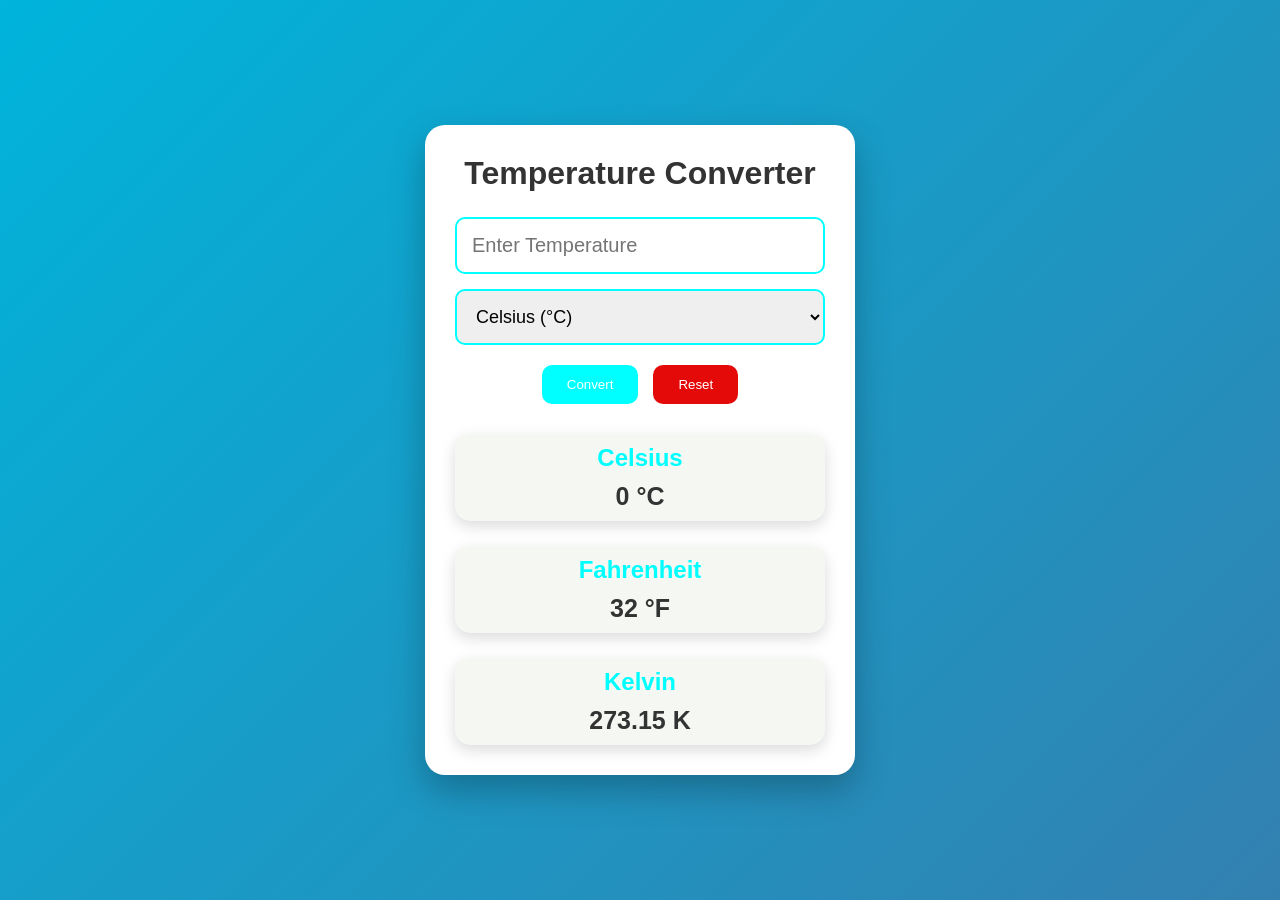
<file: WebDev-L1-T3-TemperatureConverter/index.html>
<!DOCTYPE html>
<html lang="en">
<head>
    <meta charset="UTF-8">
    <meta name="viewport" content="width=device-width, initial-scale=1.0">
    <title>Temperature Converter</title>
    <link rel="stylesheet" href="style.css">
    
    <script src="script.js" defer></script>
</head>
<body>
    <div class="container">
        <h1>Temperature Converter</h1>
        <div class="input-box">
            <input type="number" id="temperature" placeholder="Enter Temperature"/> 
           
            <select id="scale">
                <option value="celsius">Celsius (°C)</option>
                <option value="fahrenheit">Fahrenheit (°F)</option>
                <option value="kelvin">Kelvin (K)</option>
            </select>
        </div>
        <div class="buttons">
            <button onclick="convertTemperature()">Convert</button>
           
            <button class="reset" onclick="resetConverter()">Reset</button>
        </div>
        <div class="result">
            <div class="card">
                <h2>Celsius</h2>
                <p id="celsius">0 °C</p>
            </div>
            <div class="card">
                <h2>Fahrenheit</h2>
                <p id="fahrenheit">32 °F</p>
            </div>
            <div class="card">
                <h2>Kelvin</h2>
              
                <p id="kelvin">273.15 K</p>
            </div>
        </div>
    </div>
</body>
</html>
</file>
<file: WebDev-L1-T3-TemperatureConverter/style.css>
*{
    margin: 0;
    padding: 0;
    box-sizing: border-box;
    font-family:Arial, Helvetica, sans-serif;
}
body{
    background: linear-gradient(135deg,#00b4db,#3380b0);
    display: flex;
    justify-content: center;
    align-items: center;
    min-height: 100vh;
}
.container{
    width: 430px;
    background-color: white;
    padding: 30px;
    border-radius: 20px;
    text-align: center;
    box-shadow: 0px 15px 35px rgba(0,0, 0, 0.26);
}
.container h1{
    margin-bottom: 25px;
    color: #333;
}
.input-box{
    display: flex;
    flex-direction: column;
    gap: 15px;
}
input{
    padding: 15px;
    font-size: 20px;
    border-radius: 10px;
    border: 2px solid aqua;
    outline: none;
}
select{
    padding: 15px;
    font-size: 18px;
    border-radius: 10px;
    border:2px solid aqua ;
    cursor: pointer;
}
.buttons{
    display: flex;
    justify-content: center;
    gap: 15px;
    margin-top: 20px;
}
button{
   padding: 12px  25px;  
   border: none;
   border-radius: 10px;
   background-color: aqua;
   color: white;
   cursor: pointer;
   transition: 3s;

}
button:hover{
    background-color: #0083be;
    transition: scale(1.2);
}
.reset{
    background: rgba(228,10, 10);
}
.reset:hover{
    background-color: #d00000;
}
.result{
    margin-top: 30px;
    display: grid;
    gap: 25px;

}
.card{
    background-color: #f4f7f2;
    padding: 10px;
    border-radius: 15px;
    box-shadow: 0px 5px 15px rgba(0, 0, 0,0.15);

}
.card h2{
    color: aqua;
    margin-bottom: 10px;

}
.card p{
    font-size: 25px;
    font-weight: bold;
    color:#333
}
@media(max-width:500px){
    .container{
        width: 95%;

    }
    .buttons{
        flex-direction: column;
        
    }
}
</file>
